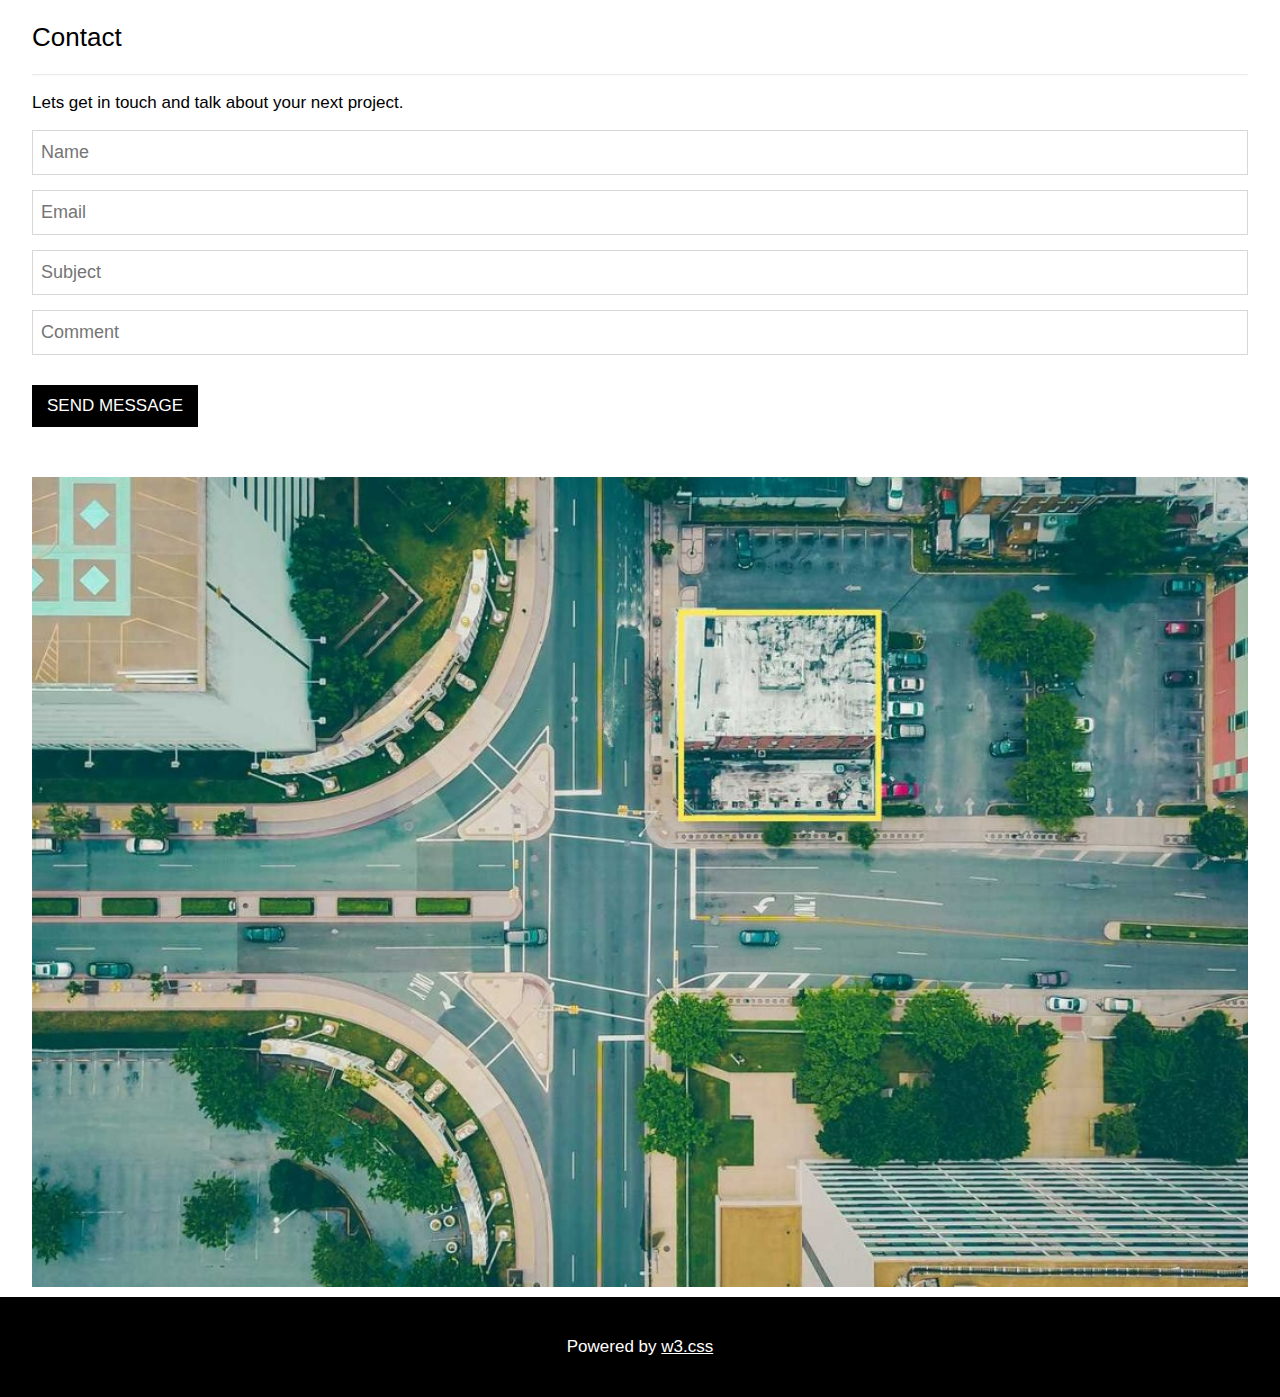
<file: index.html>
<!DOCTYPE html>
<html lang="en">
<head>
    <meta charset="UTF-8">
    <meta name="viewport" content="width=device-width, initial-scale=1.0">
    <link rel="stylesheet" href="./style.css"/> 
    <title>Br Architects</title>
</head>
<body>



<main>
    <div class="contact">
<section class="contact-title">
    <h2>Contact</h2>
    <hr/>
    <p>Lets get in touch and talk about your next project.</p>
</section>
<section class="contact-input">
<form>
    <input type="text" placeholder="Name" name="name"/>
    <input type="email" placeholder="Email" name="email"/>
    <input type="text" placeholder="Subject"/>
    <input type="text" placeholder="Comment"/>
    <button >Send  message</button>
</form>

</section>
    </div>


    <div class="location-img">
        <img src="./Images/WhatsApp Image 2025-08-15 at 16.15.22_bd985b32.jpg" />
    </div>
    

</main>
    <footer>
        <p>Powered by 
           <a href="#">w3.css </a></p>
    </footer>
</body>
</html>
</file>
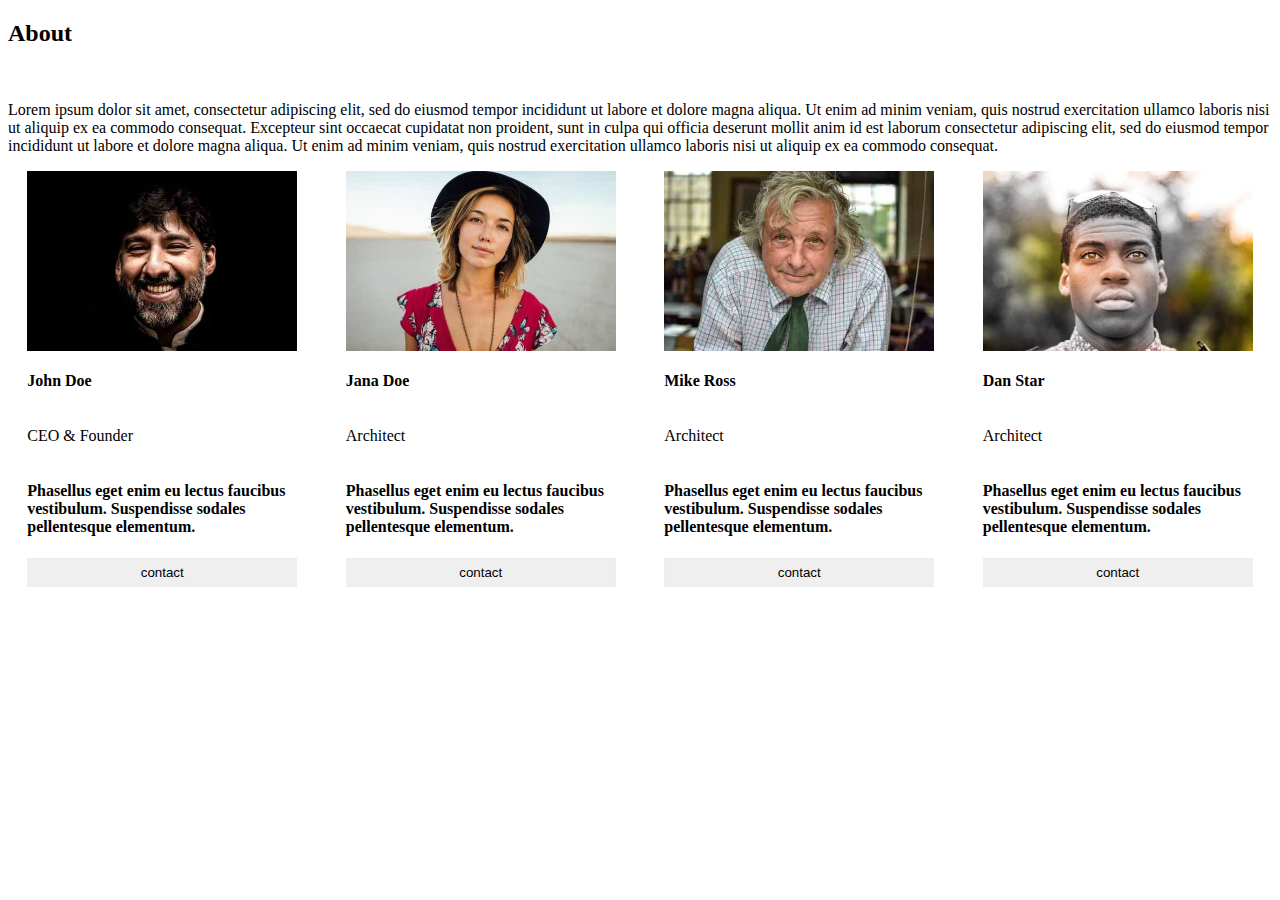
<file: Team E/index.html>
<!DOCTYPE html>
<html lang="en">

<head>
    <meta charset="UTF-8">
    <meta name="viewport" content="width=device-width, initial-scale=1.0">
    <title>Document</title>
    <link rel="stylesheet" href="./main.css" />
</head>

<body>
    <h2>About</h2>
    <br>
    <p>Lorem ipsum dolor sit amet, consectetur adipiscing elit, sed do eiusmod tempor incididunt ut labore et dolore
        magna aliqua. Ut enim ad minim veniam, quis nostrud exercitation ullamco laboris nisi ut aliquip ex ea commodo
        consequat. Excepteur sint occaecat cupidatat non proident, sunt in culpa qui officia deserunt mollit anim id est
        laborum consectetur adipiscing elit, sed do eiusmod tempor incididunt ut labore et dolore magna aliqua. Ut enim
        ad minim veniam, quis nostrud exercitation ullamco laboris nisi ut aliquip ex ea commodo consequat.</p>
    <div class="photo">
        <div class="card">
            <img src="img/WhatsApp Image 2025-08-15 at 15.16.03_ab9d6b7d.jpg">
            <h4>John Doe</h4>
            <p class="about-section-paragraph-text">CEO & Founder</p>
            <h4>Phasellus eget enim eu lectus faucibus vestibulum. Suspendisse sodales pellentesque elementum.</h4>
            <button class="btn">contact</button>
        </div>
        <div class="card">
            <img src="img/WhatsApp Image 2025-08-15 at 15.16.05_9d1749b6.jpg">
            <h4>Jana Doe</h4>
            <p class="about-section-paragraph-text">Architect</p>
            <h4>Phasellus eget enim eu lectus faucibus vestibulum. Suspendisse sodales pellentesque elementum.</h4>
            <button class="btn">contact</button>
        </div>
        <div class="card">
            <img src="img/WhatsApp Image 2025-08-15 at 15.16.05_8cb87431.jpg">
            <h4>Mike Ross</h4>
            <p class="about-section-paragraph-text">Architect</p>
            <h4>Phasellus eget enim eu lectus faucibus vestibulum. Suspendisse sodales pellentesque elementum.</h4>
            <button class="btn">contact</button>
        </div>
        <div class="card">
            <img src="img/WhatsApp Image 2025-08-15 at 15.16.03_2a7aaf15.jpg">
            <h4>Dan Star</h4>
            <p class="about-section-paragraph-text">Architect</p>
            <h4>Phasellus eget enim eu lectus faucibus vestibulum. Suspendisse sodales pellentesque elementum.</h4>
            <button class="btn">contact</button>
        </div>
    </div>
</body>

</html>
</file>
<file: style.css>
body
{

padding: 0px;
margin: 0px;
}
main
{ display: flex;
    justify-content: center;
    align-items: center;
    flex-direction: column  ;
    gap: 50px;

}
main >div 
{
    width: 95%;
         

}
.contact  * ,footer
{
        font-family: Verdana, Geneva, Tahoma, sans-serif;
    font-weight: normal;
}

.contact .contact-title h2
{
        font-family: 'Segoe UI', Tahoma, Geneva, Verdana, sans-serif;
            font-weight: normal;
            font-size: 26px;


}


.contact .contact-title p
{
    font-size: 17px;
}

.contact .contact-title hr
{
    opacity: 0.2;
}



.contact .contact-input form
{
    display: flex;
    justify-content: flex-start;
    align-items: flex-start;
    flex-direction: column;
    gap: 15px;
}
.contact .contact-input form input
{
    box-sizing: border-box;
    width: 100%;
    height: 45px;
    padding: 8px;
    border: 1px solid rgba(0, 0, 0, 0.153);
}
.contact .contact-input form input
{
    font-size: 18px;
}

.contact .contact-input form button
{
    border: none;
    background-color: black;
    color: white;
    font-size: 17px;
    text-transform: uppercase;
    padding: 11px 15px;
    margin-top: 15px;
    cursor: pointer;
    border-radius: 0px;
    border: none;
}

.contact .contact-input form button:hover
{
background-color: rgba(0, 0, 0, 0.174);
color: black;
}

.location-img
{
    height: 90vh;
    
}
.location-img img
{
    width: 100%;
    height: 100%;
object-fit: cover;
    
}

footer
{
    background-color: black;
    color: white;
    width: 100%;
    height: 100px;
    display: flex;
    justify-content: center;
    align-items: center;
            font-size: 17px;
            margin-top: 10px;

}
footer a
{
    color: white;
}
</file>
<file: Team E/main.css>
/* .about-section-paragraph-text {
    color: #757575;
} */

/* #about-section-paragraph-text {
    background-color: #eee;
    color: black;
    font-size: large;
    align-items: center;
    text-align: center;
    height: 29px;
}
.photo {
    display: flex;
    justify-content: space-around;
} */

.card {
    width: 270px;
    display: flex;
    flex-direction: column;
    justify-content: space-around;

}

img {
    width: 100%;
    overflow: hidden;
}

.photo {
    display: flex;
    flex-wrap: wrap;
    justify-content: space-around;
    align-items: center;
    gap: 10px;
}

.btn {
    border: 1px solid #eee;
    height: 29px;
}

.btn:hover {
    background-color: #757575;
}
</file>
